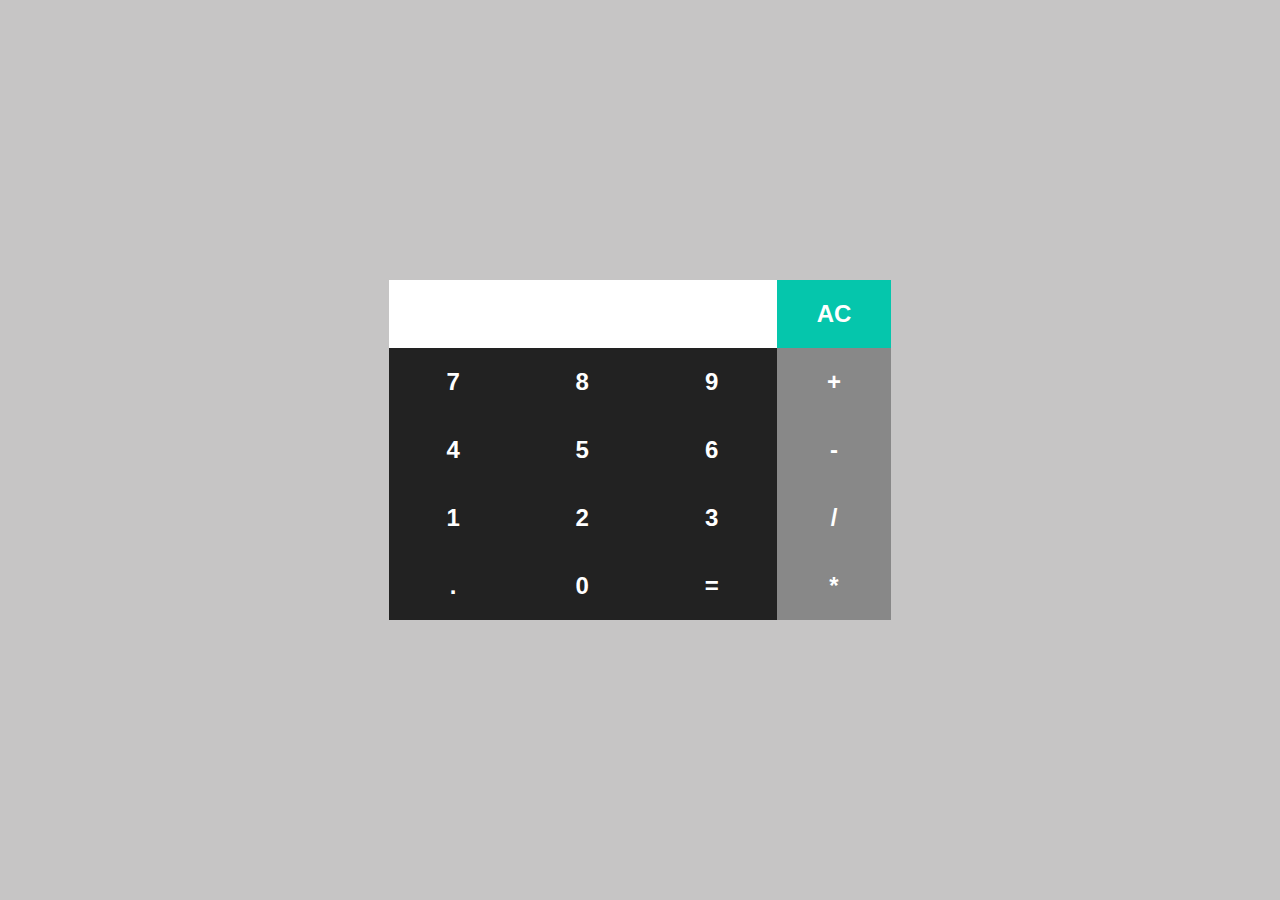
<file: HTML/Calculator/index.html>
<!DOCTYPE html>
<html lang="en">
<head>
    <meta charset="UTF-8">
    <meta name="viewport" content="width=device-width, initial-scale=1.0">
    <link rel="stylesheet" href="style.css">
    <title>Calculator</title>
</head>
<body>
    <div class="calculator-section">
        <table class="calculator">
    
            <!-- Display row with a text input for the result and a button to reset -->
            <tr>
                <td colspan="3"><input type="text" class="result"></td>
                <td><input type="button" value="AC" class="button teal" onclick="reset()"></td>
            </tr>
    
            <!-- Numeric and operator rows -->
    
            <!-- Row for buttons 7, 8, 9, and addition (+) -->
            <tr>
                <td><input type="button" value="7" class="button" onclick="eva('7')"></td>
                <td><input type="button" value="8" class="button" onclick="eva('8')"></td>
                <td><input type="button" value="9" class="button" onclick="eva('9')"></td>
                <td><input type="button" value="+" class="button grey" onclick="eva('+')"></td>
            </tr>
    
            <!-- Row for buttons 4, 5, 6, and subtraction (-) -->
            <tr>
                <td><input type="button" value="4" class="button" onclick="eva('4')"></td>
                <td><input type="button" value="5" class="button" onclick="eva('5')"></td>
                <td><input type="button" value="6" class="button" onclick="eva('6')"></td>
                <td><input type="button" value="-" class="button grey" onclick="eva('-')"></td>
            </tr>
    
            <!-- Row for buttons 1, 2, 3, and division (/) -->
            <tr>
                <td><input type="button" value="1" class="button" onclick="eva('1')"></td>
                <td><input type="button" value="2" class="button" onclick="eva('2')"></td>
                <td><input type="button" value="3" class="button" onclick="eva('3')"></td>
                <td><input type="button" value="/" class="button grey" onclick="eva('/')"></td>
            </tr>
    
            <!-- Row for buttons '.', 0, equals (=), and multiplication (*) -->
            <tr>
                <td><input type="button" value="." class="button" onclick="eva('.')"></td>
                <td><input type="button" value="0" class="button" onclick="eva('0')"></td>
                <td><input type="button" value="=" class="button" onclick="eq()"></td>
                <td><input type="button" value="*" class="button grey" onclick="eva('*')"></td>
            </tr>
    
        </table>
    </div>
    
    <script src="script.js"></script>
</body>
</html>
</file>
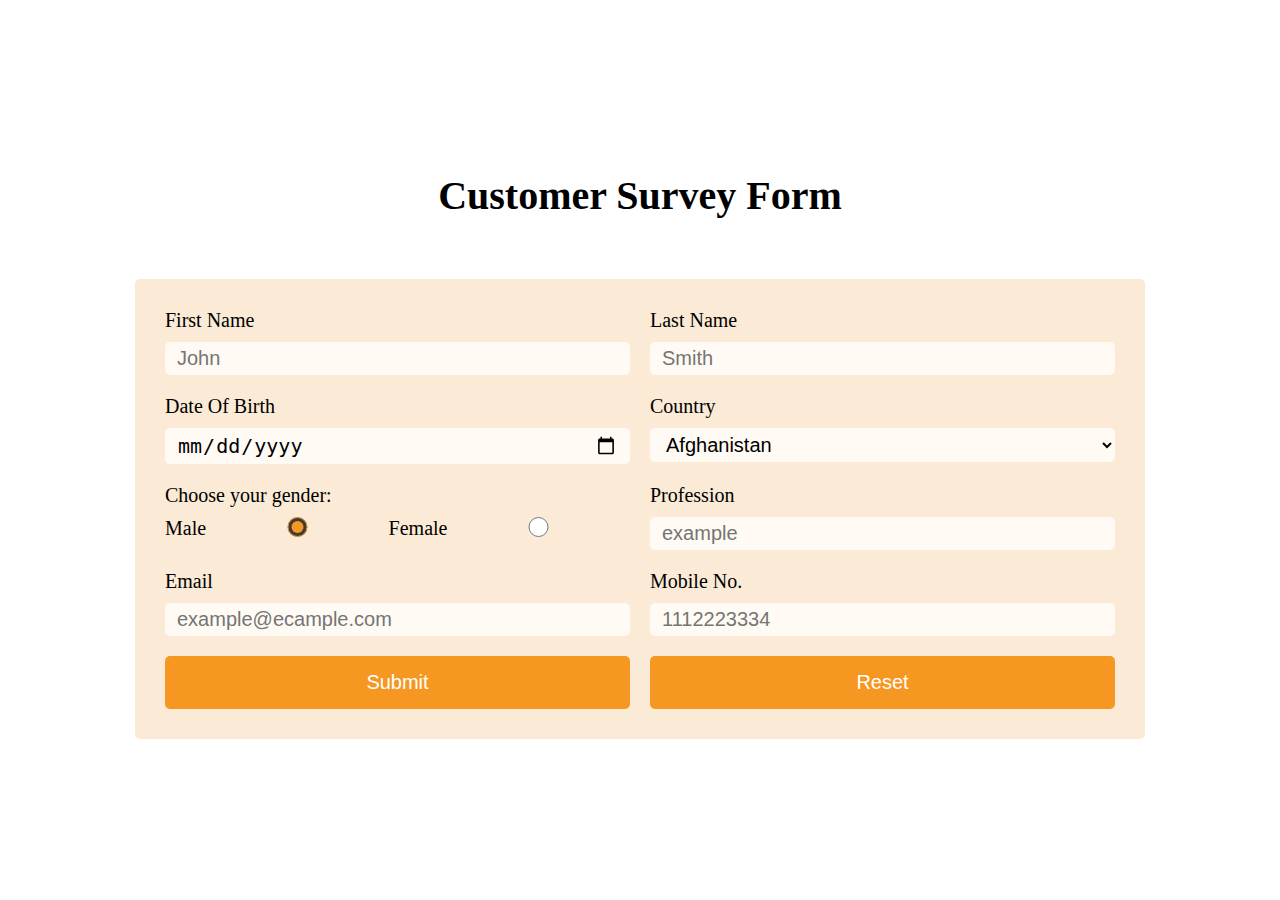
<file: HTML/Customer survey/index.html>
<!DOCTYPE html>
<html lang="en">

<head>
    <meta charset="UTF-8" />
    <meta name="viewport" content="width=device-width, initial-scale=1.0" />
    <link rel="stylesheet" href="style.css" />
    <link rel="stylesheet" href="query.css">
    <script defer src="script.js"></script>
    <title>Customer Survey</title>
</head>

<body>
    <div class="survey-form-section">
        <h1 class="heading">Customer Survey Form</h1>
        <form class="survey-form" onsubmit="submitForm(event)">
            <div>
                <label for="first-name">First Name</label>
                <input type="text" placeholder="John" name="" id="first-name" required autocomplete="off" />
            </div>

            <div>
                <label for="last-name">Last Name</label>
                <input type="text" placeholder="Smith" name="" id="last-name" required autocomplete="off" />
            </div>

            <div>
                <label for="date-of-birth">Date Of Birth</label>
                <input type="date" name="" id="date-of-birth" required autocomplete="off" />
            </div>

            <div>
                <label for="country">Country</label>
                <select id="country" required></select>
            </div>

            <div>
                <label>Choose your gender:</label>
                <div class="radio-element">
                    <label for="male">Male</label>
                    <input type="radio" class="radio" name="gender" id="male" value="male" checked />
                    <label for="female">Female</label>
                    <input type="radio" class="radio" name="gender" id="female" value="female" />
                </div>
            </div>

            <div>
                <label for="profession">Profession</label>
                <input type="text" placeholder="example" name="" id="profession" required autocomplete="off" />
            </div>

            <div>
                <label for="email">Email</label>
                <input type="email" placeholder="example@ecample.com" name="" id="email" required autocomplete="off" />
            </div>

            <div>
                <label for="number">Mobile No.</label>
                <input type="text" placeholder="1112223334" name="" id="number" required autocomplete="off" />
            </div>

            <button class="btn-form">Submit</button>
            <button class="btn-form" onclick="closePopup()">Reset</button>
        </form>
    </div>

    <!-- Popup container -->
    <div class="popup">
        
        <div class="popup-container">
            <h2>Entered Details</h2>
            <div id="popup-fname">First Name :</div>
            <div id="popup-lname">Last Name :</div>
            <div id="popup-date">Date Of Birth :</div>
            <div id="popup-country">Country :</div>
            <div id="popup-gender">Gender :</div>
            <div id="popup-profession">Profession :</div>
            <div id="popup-email">Email :</div>
            <div id="popup-no">Mobile Number :</div>
            <button class="btn-form popup-btn" onclick="closePopup()">Close</button>
        </div>
    </div>

</body>

</html>
</file>
<file: HTML/Calculator/style.css>
* {
  margin: 0;
  padding: 0;
}

.calculator-section {
  width: 100%;
  height: 100vh;
  background-color: #c6c5c5;
  display: flex;
  align-items: center;
  justify-content: center;
}

.calculator {
  border-spacing: 0;
}

.button {
  width: 100%;
  font-size: 24px;
  background-color: #222;
  color: white;
  padding: 20px 40px;
  font-size: 24px;
  font-weight: bold;
  border: none;
  transition: 0.5s;
}

.button:hover {
  background-color: #999;
  color: black;
}

.result {
  padding: 20px 30px;
  font-size: 24px;
  font-weight: bold;
  border: none;
  color: black;
}

.teal {
  background-color: rgb(5, 198, 172);
}

.grey {
  background-color: #888;
}
</file>
<file: HTML/Customer survey/style.css>
* {
  padding: 0;
  margin: 0;
  box-sizing: border-box;
}

.survey-form-section {
  width: 100%;
  height: 100vh;
  display: flex;
  flex-direction: column;
  align-items: center;
  justify-content: center;
  gap: 50px;
  font-size: 20px;
}

.heading {
  padding: 10px;
}

.survey-form {
  background-color: rgb(250, 234, 214);
  display: grid;
  grid-template-columns: repeat(2, 1fr);
  gap: 20px;
  padding: 30px;
  border-radius: 5px;
}

.survey-form input,
select {
  width: 100%;
  background-color: rgb(255, 250, 244);
  padding: 5px 12px;
  border: none;
  font-size: 20px;
  border-radius: 5px;
}

.survey-form label {
  display: block;
  margin-bottom: 10px;
}

.btn-form {
  padding: 15px 0;
  border-radius: 5px;
  border: none;
  background-color: rgb(246, 151, 34);
  color: white;
  font-size: 20px;
  transition: 0.5s;
}

.btn-form:hover{
  background-color: rgb(255, 192, 116);
  color: black;
}

.radio {
  height: 20px;
  accent-color: rgb(246, 151, 34);
}

.radio-element {
  display: flex;
}

.popup {
  display: none;
  position: fixed;
  top: 0;
  left: 0;
  right: 0;
  width: 100%;
  height: 100%;
  background: rgba(0, 0, 0, 0.8);
  text-align: center;
}

.popup-container {
  position: absolute;
  top: 50%;
  left: 50%;
  transform: translate(-50%, -50%);
  padding: 20px;
  background: rgb(250, 234, 214);
  border-radius: 5px;
  font-size: 20px;
  text-align: left;
}

.popup-container h2 {
  margin-bottom: 20px;
}

.popup-btn {
  margin-top: 30px;
  padding: 10px 30px;
}
</file>
<file: HTML/Customer survey/query.css>
/**************************/
/* BELOW 700px (Tablet) */
/**************************/

@media (max-width: 700px) {
  .survey-form {
    grid-template-columns: repeat(1, 1fr);
  }
}
</file>
